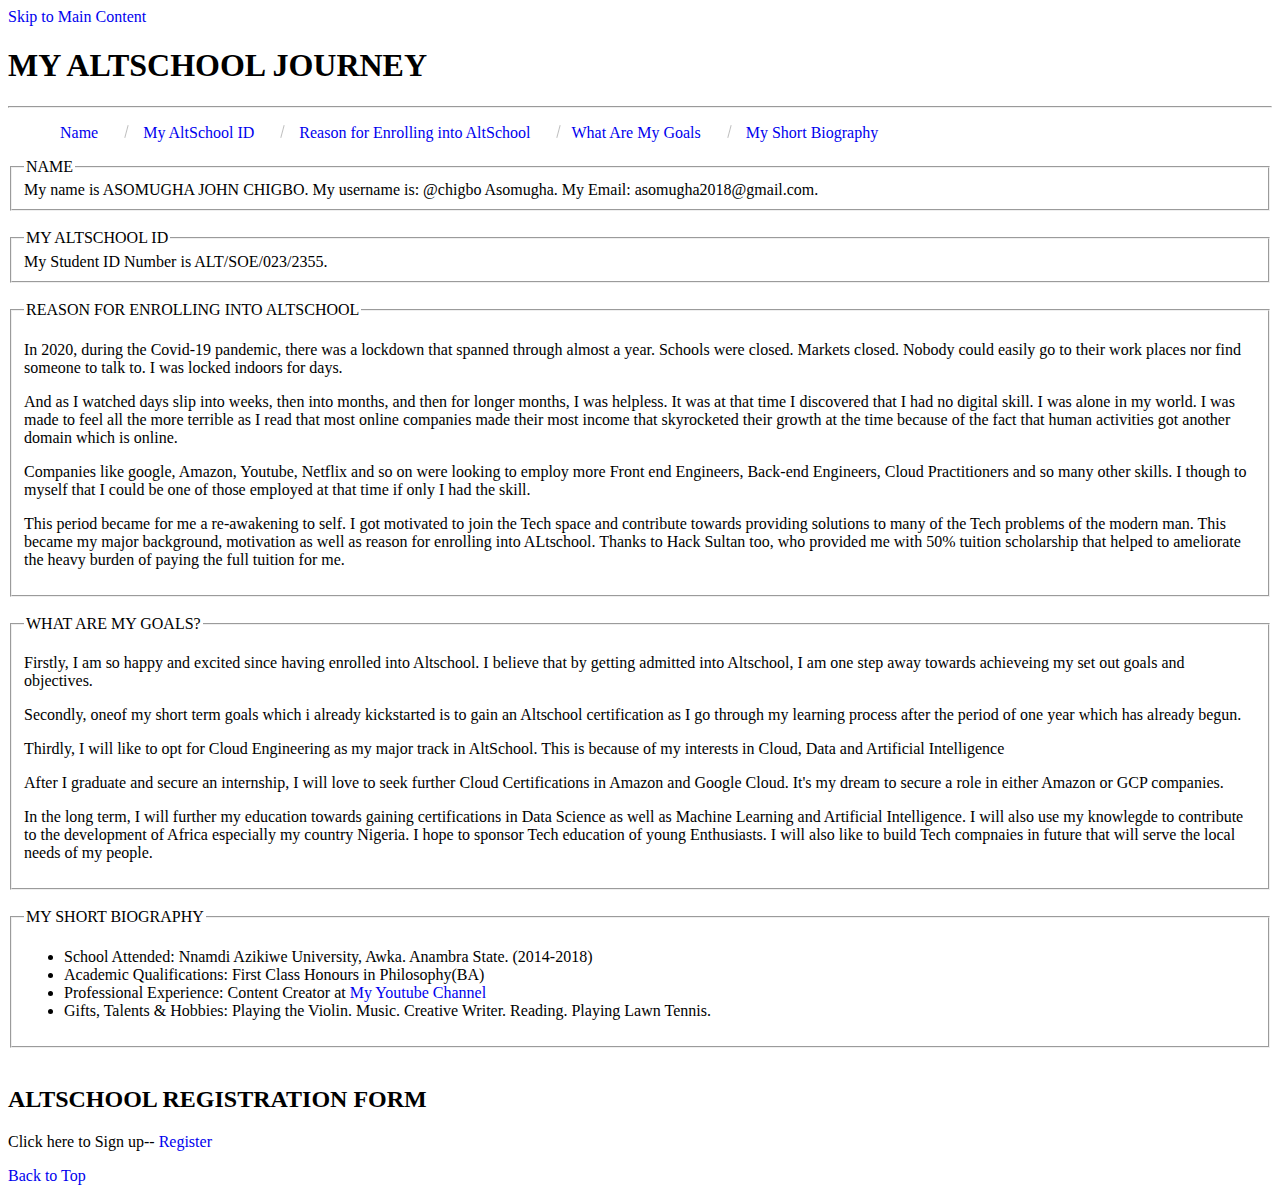
<file: index.html>
<!DOCTYPE html>
<html lang="en">
  <head>
    <meta charset="UTF-8" />
    <meta name="viewport" content="width=<device-width>, initial-scale=1.0" />
    <link rel="stylesheet" href="style.css">
    <title>Curricullum Vitae</title>
  </head>
  <body>
    <!--skip navigation-->
    <a href="#main" class="visually-hidden">Skip to Main Content</a>
    <header>
      <h1>MY ALTSCHOOL JOURNEY</h1>
      <hr />
      <div id="navigation">
        <nav aria-label="breadcrumbs">
          <ol role="list">
            <li><a aria-current="page" href="#name">Name</a></li>
            <li>
              <a aria-current="page" href="#my_altschoolid">My AltSchool ID</a>
            </li>
            <li>
              <a aria-current="page" href="#reason"
                >Reason for Enrolling into AltSchool</a
              >
            </li>
            <li><a aria-current="page" href="#goals">What Are My Goals</a></li>
            <li>
              <a aria-current="page" href="#biography">My Short Biography</a>
            </li>
          </o>
        </nav>
      </div>
      
    </header>

    <main>
      <fieldset id="name">
        <legend>NAME</legend>
        My name is ASOMUGHA JOHN CHIGBO. My username is: @chigbo Asomugha. My Email: asomugha2018@gmail.com.
      </fieldset>
      <br />
      <fieldset id="my_altschoolid">
        <legend>MY ALTSCHOOL ID</legend>
        My Student ID Number is ALT/SOE/023/2355.
      </fieldset>
      <br />
      <fieldset id="reason">
        <legend>REASON FOR ENROLLING INTO ALTSCHOOL</legend>
        <p>
          In 2020, during the Covid-19 pandemic, there was a lockdown that
          spanned through almost a year. Schools were closed. Markets closed.
          Nobody could easily go to their work places nor find someone to talk
          to. I was locked indoors for days.
        </p>

        <p>
          And as I watched days slip into weeks, then into months, and then for
          longer months, I was helpless. It was at that time I discovered that I
          had no digital skill. I was alone in my world. I was made to feel all
          the more terrible as I read that most online companies made their most
          income that skyrocketed their growth at the time because of the fact
          that human activities got another domain which is online.
        </p>

        <p>
          Companies like google, Amazon, Youtube, Netflix and so on were looking
          to employ more Front end Engineers, Back-end Engineers, Cloud
          Practitioners and so many other skills. I though to myself that I
          could be one of those employed at that time if only I had the skill.
        </p>

        <p>
          This period became for me a re-awakening to self. I got motivated to
          join the Tech space and contribute towards providing solutions to many
          of the Tech problems of the modern man. This became my major
          background, motivation as well as reason for enrolling into ALtschool.
          Thanks to Hack Sultan too, who provided me with 50% tuition
          scholarship that helped to ameliorate the heavy burden of paying the
          full tuition for me.
        </p>
      </fieldset>
      <br />
      <fieldset id="goals">
        <legend>WHAT ARE MY GOALS?</legend>
        <p>
          Firstly, I am so happy and excited since having enrolled into
          Altschool. I believe that by getting admitted into Altschool, I am one
          step away towards achieveing my set out goals and objectives.
        </p>
        <p>
          Secondly, oneof my short term goals which i already kickstarted is to
          gain an Altschool certification as I go through my learning process
          after the period of one year which has already begun.
        </p>
        <p>
          Thirdly, I will like to opt for Cloud Engineering as my major track in
          AltSchool. This is because of my interests in Cloud, Data and
          Artificial Intelligence
        </p>
        <p>
          After I graduate and secure an internship, I will love to seek further
          Cloud Certifications in Amazon and Google Cloud. It's my dream to
          secure a role in either Amazon or GCP companies.
        </p>
        <p>
          In the long term, I will further my education towards gaining
          certifications in Data Science as well as Machine Learning and
          Artificial Intelligence. I will also use my knowlegde to contribute to
          the development of Africa especially my country Nigeria. I hope to
          sponsor Tech education of young Enthusiasts. I will also like to build
          Tech compnaies in future that will serve the local needs of my people.
        </p>
      </fieldset>
      <br />
      <fieldset id="biography">
        <legend>MY SHORT BIOGRAPHY</legend>
        <ul>
          <li>
            School Attended: Nnamdi Azikiwe University, Awka. Anambra State.
            (2014-2018)
          </li>
          <li>
            Academic Qualifications: First Class Honours in Philosophy(BA)
          </li>
          <li>
            Professional Experience: Content Creator at
            <a
              href="https://www.youtube.com/channel/UCH4lOykYaU-Mge3Ll_S20Xg"
              target="_blank"
              >My Youtube Channel</a
            >
          </li>
          <li>
            Gifts, Talents & Hobbies: Playing the Violin. Music. Creative
            Writer. Reading. Playing Lawn Tennis.
          </li>
        </ul>
      </fieldset>
      <br />
      <footer>
        <h2>ALTSCHOOL REGISTRATION FORM</h2>
        <p>Click here to Sign up-- <a href="./Form/index.html" target="_blank">Register</a></p>
        <a href="#top" target="_self">Back to Top</a>
      </footer>
    </main>
  </body>
</html>
</file>
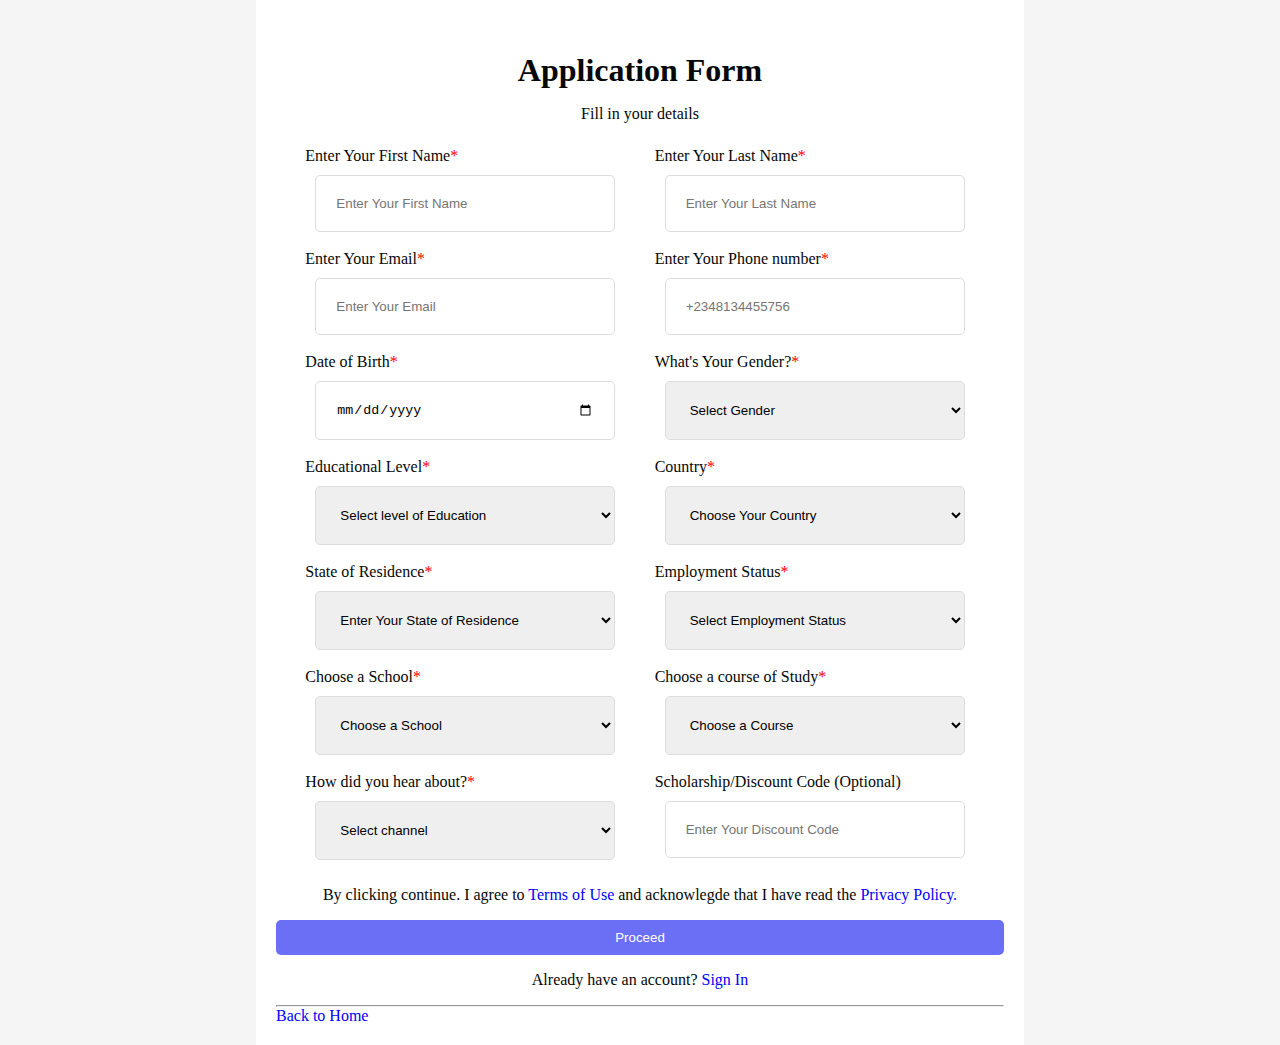
<file: Form/index.html>
<!DOCTYPE html>
<html lang="en">
  <head>
    <meta charset="UTF-8" />
    <meta name="viewport" content="width=device-width, initial-scale=1.0" />
    <link rel="stylesheet" href="style.css">
    <title>My Altschool Registration Form</title>
  </head>
  <body>
    
    <main>
      <form action="" method="post">
        <h1>Application Form</h1>
        <p>Fill in your details</p>
<div id="container">
        <div>
          <label for="first-name">Enter Your First Name<span>*</span></label>
            <input
              id="first-name"
              name="first-name"
              type="text"
              placeholder="Enter Your First Name"
              required
          />
        </div>

        <div>
          <label for="last-name">Enter Your Last Name<span>*</span></label>
          <input
              id="last-name"
              name="last-name"
              type="text"
              placeholder="Enter Your Last Name"
              required
          />
        </div>
      </div>
    <div id="container">   
        <div>
          <label for="email"
            >Enter Your Email<span>*</span>
            <input
              id="email"
              name="email"
              type="email"
              placeholder="Enter Your Email"
              required
          /></label>
        </div>

        <div>
          <label for="phonenumber"
            >Enter Your Phone number<span>*</span>
            <input
              id="number"
              name="number"
              type="text"
              placeholder="+2348134455756"
              required
          /></label>
        </div>
    </div> 
    <div id="container">
        <div>
          <label for="date"
            >Date of Birth<span>*</span> 
            <input id="date" name="date" type="date" required
          /></label>
        </div>
      <div> 
        <label for="Gender?">What's Your Gender?<span>*</span></label>
        <select name="gender" id="gender">
          <option value="">Select Gender</option>
            <option value="male">Male</option>
            <option value="female">Female</option>
          </select>
      </div>
    </div>    
      
     <div id="container">
      <div>
        <label for="education">Educational Level<span>*</span></label>
        <select name="education" id="education">
          <option value="">Select level of Education</option>
            <option value="undergraduate">Undergraduate</option>
            <option value="graduate">Graduate</option>
            <option value="postgraduate">Post-Graduate</option>
          </select>
        </div>
        <div>
          <label for="country">Country<span>*</span></label>
          <select name="country" id="country">
            <option value="">Choose Your Country</option>
            <option value="nigeria">Nigeria</option>
            <option value="kenya">Kenya</option>
            <option value="algeria">Algeria</option>
          </select>
        </div>
      </div> 
      <div id="container">
        <div>
          <label for="state">State of Residence<span>*</span></label>
          <select name="state" id="state">
            <option value="">Enter Your State of Residence</option>
            <option value="anambra">Anambra</option>
            <option value="imo">Imo</option>
            <option value="jigawa">Jigawa</option>
          </select>
        </div>
        <div>
          <label for="employment">Employment Status<span>*</span></label>
          <select name="employment" id="employment">
            <option value="">Select Employment Status</option>
            <option value="employed">Employed</option>
            <option value="unemployed">Unemployed</option>
            <option value="student">Student</option>
            <option value="selfemployed">Self-Employed</option>
          </select>
        </div>
      </div> 
      <div id="container">
        <div>
          <label for="choose-a-school">Choose a School<span>*</span></label>
          <select name="choose-a-school" id="choose-a-school">
            <option value="choose-a-school">Choose a School</option>
            <option value="school-of-engineering">School of Engineering</option>
            <option value="school-of-product">School of Product</option>
            <option value="school-of-data">School of Data</option>
          </select>
        </div>

        <div>
          <label for="course">Choose a course of Study<span>*</span></label>
          <select name="course" id="course">
            <option value="choose-a-course">Choose a Course</option>
            <option value="frontend">Front-End Engineering</option>
            <option value="backend">Back-End Engineering</option>
            <option value="cloud">Cloud Engineering</option>
            <option value="design">Product Design</option>
            <option value="management">Product Management</option>
            <option value="marketing">Product Marketing</option>
            <option value="analysis">Data Analysis</option>
            <option value="science">Data Science</option>
            <option value="engineering">Data Engineering</option>
          </select>
        </div>
      </div>
      <div id="container">
        <div>
          <label for="about">How did you hear about?<span>*</span></label>
          <select name="about" id="about">
            <option value="select-channel">Select channel</option>
            <option value="twitter">Twitter</option>
            <option value="facebook">Facebook</option>
            <option value="linkedin">LinkedIn</option>
            <option value="youtube">Youtube</option>
            <option value="instagram">Instagram</option>
            <option value="billboard">Billboard</option>
            <option value="afriend">A friend</option>
            <option value="whatsapp">WhatsApp</option>
            <option value="other">Other</option>
          </select>
        </div>
        <div>
          <label for="discount-code"
            >Scholarship/Discount Code (Optional)
            <input
              id="text"
              name="text"
              type="text"
              placeholder="Enter Your Discount Code"
          /></label>
        </div>
      </div>
      
      <section>
        <p>
          By clicking continue. I agree to <a href="" target="_blank">Terms of Use</a> and
          acknowlegde that I have read the <a href="">Privacy Policy.</a>
        </p>
        <button>Proceed</button>
        <p>Already have an account? <a href="" target="_blank">Sign In</a></p>
        <hr />
        <a href="../index.html" target="_blank">Back to Home</a>
      </section>
    </form>
    </main>
  </body>
</html>
</file>
<file: style.css>
* {
    box-sizing: border-box;
  }
  
  
  
  ol li {
    display: inline;
    margin: 12px;
  }
  
  a {
    text-decoration: initial;
  }
  
  [aria-current="page"]:hover {
    /*text-decoration: revert;  /*revert means go to the underline mode when you hover */
    transition: 2s color;
    font-size: 20px;
    font-style: sans-serif, Tahoma;
    background-color: pink;
    padding: 10px;
    border-radius: 20px;
    box-shadow: 0 8px 8px 0.2px lightblue;
  }
  
  
  [aria-label^="breadcrumbs" i] li + li::before { /*this selector will oapply on the four others apart from the NAME navlink*/
    content: "";
    display: inline-block;
    height: .8em;
    border-right: 1px solid currentcolor;
    margin-inline-end: 12px;
    transform: rotate(15deg); 
    opacity: 0.25; 
  }
  
  
  .visually- hidden:not(:focus):not(:active) {
    position: absolute;
    overflow: hidden;
    clip: rect(0 0 0 0);
    height: 1px;
    width: 1px;
    margin: -1px;
    padding: 0;
    border: 0;
  }
</file>
<file: Form/style.css>
*, *::before, *::after {
    box-sizing: border-box;
    padding: 0;
    margin: 0;
    
}

body {
  width: 100%;
  height: 100vh;
  margin: 0;
  background-color: whitesmoke;
  color: #060707;
  font-family: Tahoma;
  font-size: 16px;
  overflow:  auto;
}

h1, p {
    margin: 1em auto;
    text-align: center;
  }

  h1 {
    margin-block-end: 5px;
  }

  main {
        margin: 0 auto;
        width: 60vw;
        max-width: 800px;
        min-width: 500px;
        padding: 20px;
        background-color: #fff;
  }

  label {
    display: block;
    margin: 0.5rem 0;
  }

  input, select {
    display: block;
    padding: 20px;
    margin: 10px;
    width: 300px;
    border: #ddd 1px solid;
    border-radius: 5px;
    
  }
  input:focus {
    outline:color-mix(in hsl shorter hue, color percentage, color percentage);
  }
a {
  text-decoration: initial;
  color: blue;
}
span {
    color: red;
}

#container {
  display: flex;
  flex-direction: row;
  flex-wrap: wrap;
  justify-content: space-evenly;
}

button {
  width:100%; 
  padding:10px; 
  border:none; 
  background:#6a6ff5; 
  color:white;
  cursor: pointer;
  border-radius: 5px;
}

button:hover {
  background-color: #324ea8;
  box-shadow: 0 8px 8px -4px lightblue;
}
</file>
